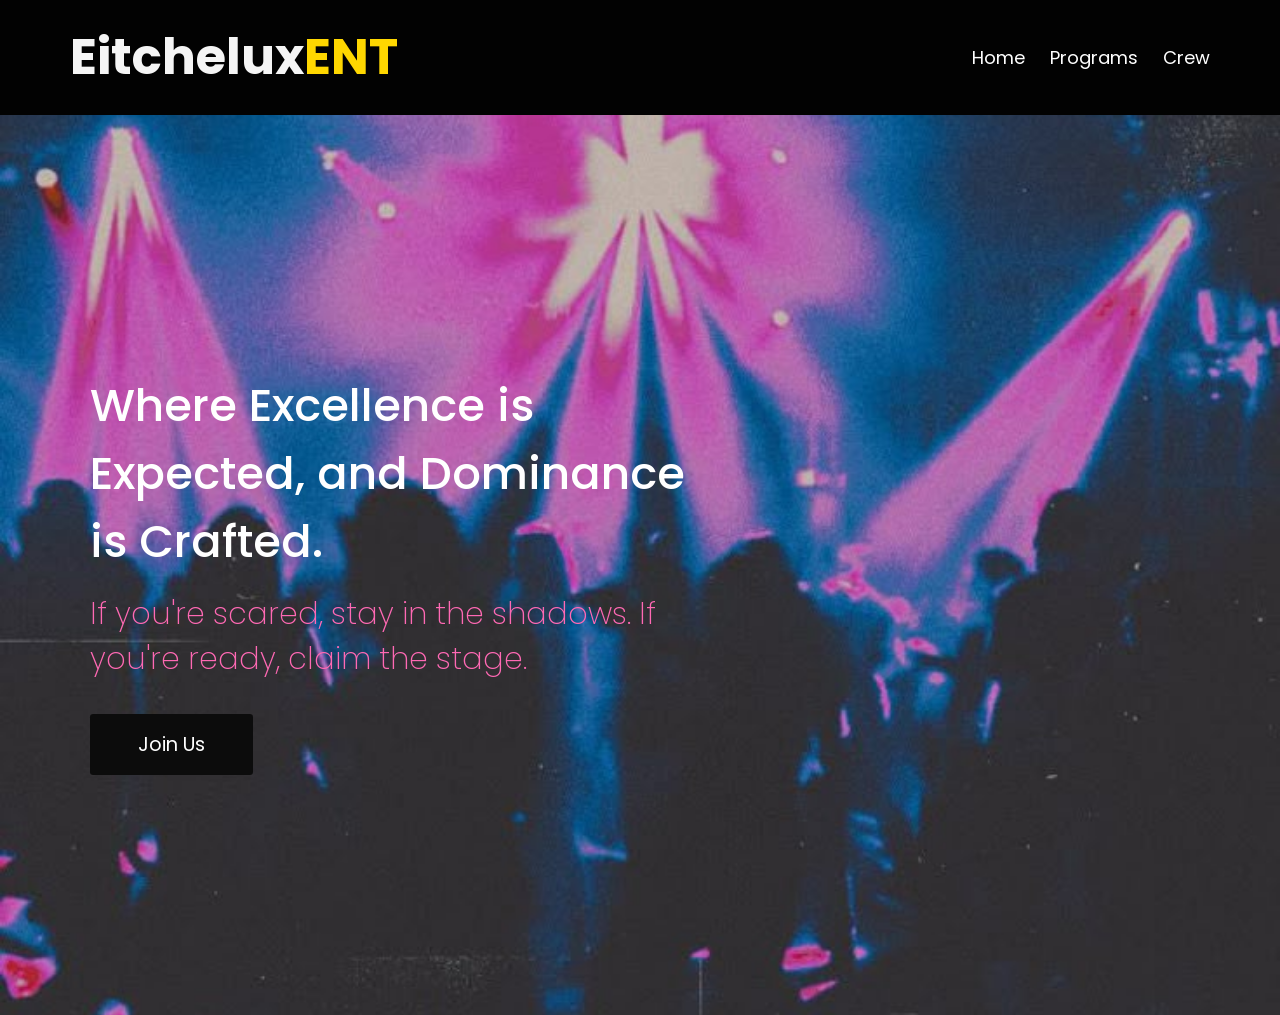
<file: index.html>
<!DOCTYPE html>
<html lang="en">
<head>
    <meta charset="UTF-8">
    <meta name="viewport" content="width=device-width, initial-scale=1.0">
    <title>EitcheluxENT | Official Website</title>
    <link rel="stylesheet" href="style.css">
</head>
<body>
     <!-- Navbar Start-->
     <nav class="navbar">
        <div class="navbar-logo">
            <h1>Eitchelux<span class="tec">ENT</span></h1>
        </div>
        <ul>
            <li><a href="#">Home</a></li>
            <li><a href="programs.html">Programs</a></li>
            <li><a href="crew.html">Crew</a></li>
        </ul>
     </nav>
     <!-- main start -->
     <nav class="home">
        <main class="isi">
            <h1>Where Excellence is Expected, and Dominance is Crafted.</h1>
            <p>If you're scared, stay in the shadows. If you're ready, claim the stage.</p>
            <a href="register.html" class="cta">Join Us</a>
        </main>
     </nav>
     <!-- main end -->
   
</body>
</html>
</file>
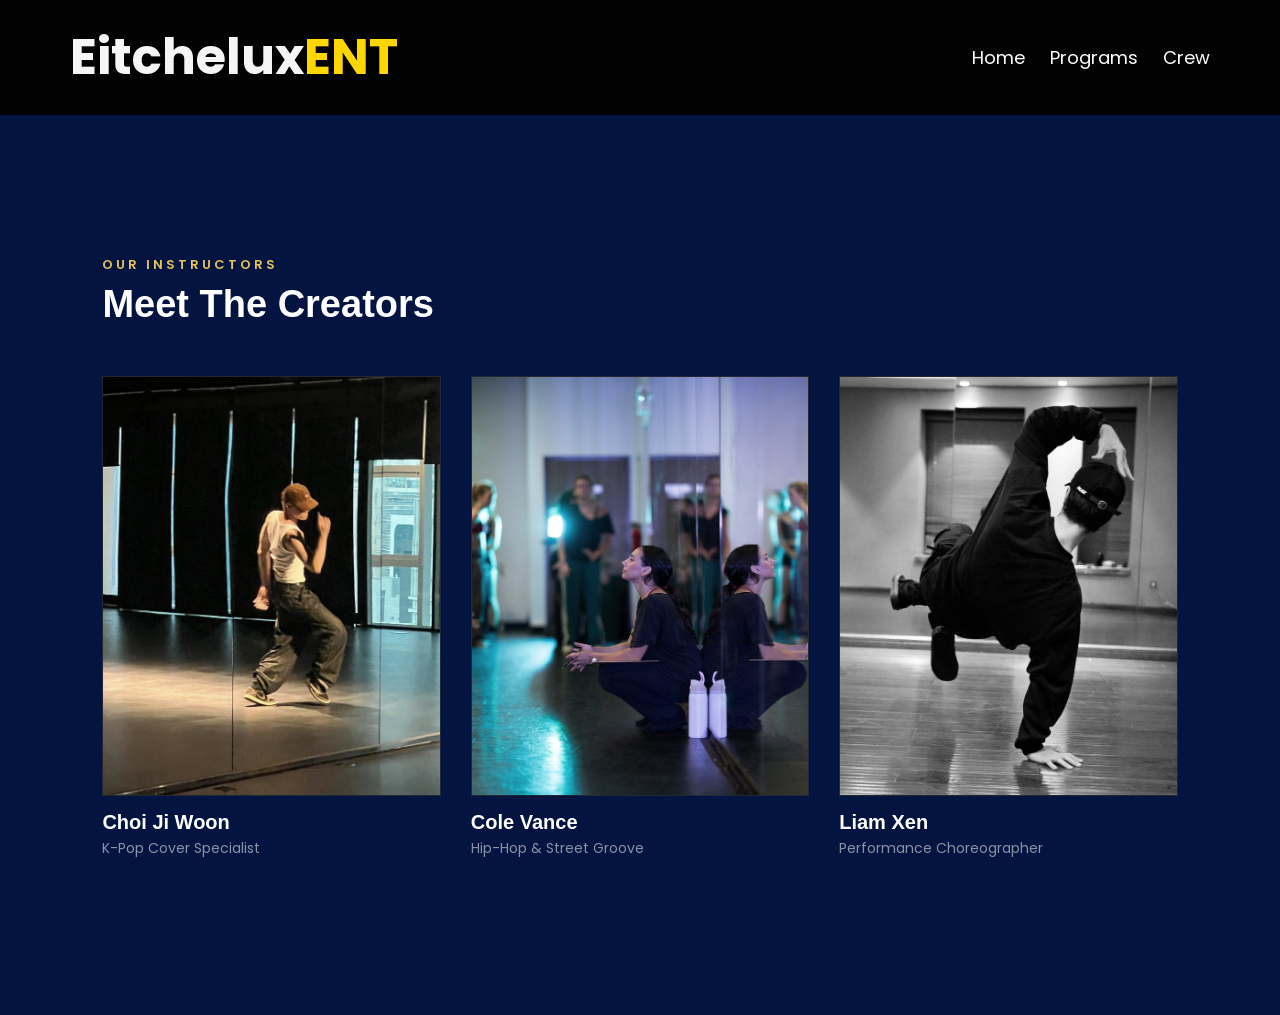
<file: crew.html>
<!DOCTYPE html>
<html lang="en">
<head>
    <meta charset="UTF-8">
    <meta name="viewport" content="width=device-width, initial-scale=1.0">
    <title>Crews</title>
    <link rel="stylesheet" href="style.css">
</head>
<body>
     <!-- Navbar Start-->
     <nav class="navbar">
        <div class="navbar-logo">
            <h1>Eitchelux<span class="tec">ENT</span></h1>
        </div>
        <ul>
            <li><a href="index.html">Home</a></li>
            <li><a href="programs.html">Programs</a></li>
            <li><a href="#">Crew</a></li>
        </ul>
     </nav>
    <main class="crew-section">
        <div class="crew-header">
            <span>OUR INSTRUCTORS</span>
            <h2>Meet The Creators</h2>
        </div>

        <div class="crew-grid">
            <!-- COACH 1 -->
            <div class="crew-card">
                <div class="crew-img-box">
                    <img src="crew1.jfif" alt="Choi Ji">
                </div>
                <div class="crew-info">
                    <h3>Choi Ji Woon</h3>
                    <p>K-Pop Cover Specialist</p>
                </div>
            </div>

            <!-- COACH 2 -->
            <div class="crew-card">
                <div class="crew-img-box">
                    <img src="crew2.jfif" alt="Cova">
                </div>
                <div class="crew-info">
                    <h3>Cole Vance</h3>
                    <p>Hip-Hop & Street Groove</p>
                </div>
            </div>

            <!-- COACH 3 -->
            <div class="crew-card">
                <div class="crew-img-box">
                    <img src="crew3.jfif" alt="Lixe">
                </div>
                <div class="crew-info">
                    <h3>Liam Xen</h3>
                    <p>Performance Choreographer</p>
                </div>
            </div>
        </div>
    </main>
</body>
</html>
</file>
<file: style.css>
@import url('https://fonts.googleapis.com/css2?family=Poppins:ital,wght@0,100;0,200;0,300;0,400;0,500;0,600;0,700;0,800;0,900;1,100;1,200;1,300;1,400;1,500;1,600;1,700;1,800;1,900&display=swap');

*{
    margin: 0;
    padding: 0;
    box-sizing: border-box;
    font-family: "Poppins", sans-serif;
}
.navbar {
    background-color: rgb(2, 2, 2);
    color: white;
    padding: 20px 70px;
    display: flex;
    justify-content: space-between;
    align-items: center;
}
.navbar .navbar-logo h1 {
    font-size: 50px;
    color: whitesmoke;
}
.navbar .navbar-logo .tec {
    color: gold;
}
.navbar ul{
    list-style: none;
    gap: 25px;
    display: flex;
}
.navbar ul li {
    position: relative;
}
.navbar ul li a {
    text-decoration: none;
    font-size: 18px;
    color: white;
    transition: 0.3s ease;
}
.navbar ul li a::before {
    position: absolute;
    width: 0;
    height: 2px;
    left: 2px;
    bottom: 5px;
    background-color: darkgoldenrod;
    transition: 0.3s ease;
}
.navbar ul li a:hover {
    color: darkorange;
}
.home {
    min-height: 100vh;
    display: flex;
    align-items: center;
    background-image: url('firstpict.jfif');
    background-repeat: no-repeat;
    background-size: cover;
    background-position: center;
}
.home .isi {
    padding: 1.4rem 7%;
    max-width: 50rem;
}
.isi a {
    text-decoration: none;
}
.isi h1{
    margin-top: 1rem;
    font-size: 45px;
    color: white;
    font-weight: 500;
}
.isi p {
    margin-top: 1rem;
    font-size: 30px;
    color: hotpink;
    font-weight: 200;
}
.isi .cta {
    margin-top: 2rem;
    display: inline-block;
    padding: 1rem 3rem;
    font-size: 1.2rem;
    color: white;
    background-color: rgb(12, 12, 12);
    border-radius: 0.2rem;
    margin-left: auto;
}

.programs {
    min-height: 100vh;
    display: flex;
    align-items: center;
    background-image: url('firstpict.jfif');
    background-repeat: no-repeat;
    background-size: cover;
    background-position: center;
}
.program-section {
    min-height: 100vh;
    display: flex;
    justify-content: center;
    align-items: center;
    text-align: center;
    padding: 60px 20px;
    background-size: cover;
    background-position: center;
    background-attachment: fixed; 
}
.kpop-bg {
    background: linear-gradient(rgba(248, 14, 151, 0.85), rgba(15, 15, 15, 0.85)), 
    url('bgkpopp.jfif');
    background-position: center;
    background-repeat: no-repeat;
    background-size: cover;
}

.hiphop-bg {
    background: linear-gradient(rgba(15, 15, 15, 0.9), rgba(18, 5, 197, 0.85)), 
    url('bghiphop.jfif');
    background-position: center;
    background-repeat: no-repeat;
    background-size: cover;
}
.program-container {
    display: flex;
    flex-direction: column;
    align-items: center;
    gap: 30px;
    max-width: 800px;
}
.video-wrapper {
    width: 100%;
    max-width: 600px;
    border-radius: 16px;
    overflow: hidden;
    box-shadow: 0 0 30px rgba(17, 16, 29, 0.85);
    border: 1px solid rgba(255, 255, 255, 0.1);
}
.video-wrapper video {
    width: 100%;
    display: block;
    object-fit: cover;
}
.program-desc h2 {
    font-family: 'Syne', sans-serif;
    font-weight: 800;
    font-size: 36px;
    color: #ffffff;
    letter-spacing: 2px;
    margin-bottom: 10px;
}
.program-desc p {
    font-family: 'Poppins', sans-serif;
    font-size: 18px;
    color: #cccccc;
    font-weight: 400;
}
.crew-section {
    min-height: 100vh;
    background-color: #031441;  
    padding: 140px 8% 60px 8%; 
    display: flex;
    flex-direction: column;
    gap: 50px;
}
.crew-header {
    text-align: left; 
}
.crew-header span {
    font-family: 'Poppins', sans-serif;
    font-size: 13px;
    font-weight: 600;
    color: #e5c158; 
    letter-spacing: 3px;
    display: block;
    margin-bottom: 8px;
}

.crew-header h2 {
    font-family: 'Syne', sans-serif;
    font-size: 38px;
    font-weight: 800;
    color: #ffffff;
}
.crew-grid {
    display: grid;
    grid-template-columns: repeat(3, 1fr); 
    gap: 30px; 
}
.crew-card {
    background: transparent;
    cursor: pointer;
}
.crew-img-box {
    width: 100%;
    height: 420px;
    background-color: #161b26;
    overflow: hidden;
    margin-bottom: 15px;
    border: 1px solid rgba(255, 255, 255, 0.05);
}

.crew-img-box img {
    width: 100%;
    height: 100%;
    object-fit: cover;
    filter: grayscale(20%); 
    transition: transform 0.5s cubic-bezier(0.25, 1, 0.5, 1);
}
.crew-info h3 {
    font-family: 'Syne', sans-serif;
    font-size: 20px;
    font-weight: 700;
    color: #ffffff;
    margin-bottom: 4px;
    transition: color 0.3s ease;
}

.crew-info p {
    font-family: 'Poppins', sans-serif;
    font-size: 14px;
    color: #8a92a6;
    font-weight: 400;
}
.crew-card:hover .crew-img-box img {
    transform: scale(1.04); 
}
.crew-card:hover .crew-info h3 {
    color: gold; 
}
.register-section {
    min-height: 100vh;
    display: flex;
    justify-content: center; 
    align-items: center;  
    padding: 60px 20px;
    background: 
        radial-gradient(circle at 90% 10%, rgba(255, 0, 85, 0.15), transparent 40%),
        radial-gradient(circle at 10% 85%, rgba(255, 0, 85, 0.12), transparent 45%),
        #070b14;
    background-attachment: fixed;
}
.form-container {
    background: rgba(17, 21, 34, 0.55); 
    backdrop-filter: blur(12px);       
    -webkit-backdrop-filter: blur(12px); 
    width: 100%;
    max-width: 420px;       
    padding: 45px 35px;     
    border-radius: 16px;    
    border: 1px solid rgba(255, 0, 85, 0.25);
    box-shadow: 0 20px 40px rgba(0, 0, 0, 0.5);
    display: flex;
    flex-direction: column;
}
.form-header {
    text-align: center;
    margin-bottom: 35px;
}
.form-header h2 {
    font-family: 'Syne', sans-serif;
    color: #ffffff;
    font-size: 28px;
    font-weight: 800;
    letter-spacing: 1px;
}
.form-header p {
    font-family: 'Poppins', sans-serif;
    color: #ff0055; 
    font-size: 13px;
    margin-top: 6px;
    font-weight: 500;
}
.input-box {
    margin-bottom: 22px;
    display: flex;
    flex-direction: column;
    gap: 8px;
}
.input-box label, .radio-label {
    font-family: 'Poppins', sans-serif;
    color: #ffffff;
    font-size: 14px;
    font-weight: 500;
    letter-spacing: 0.5px;
}
.input-box input, .input-box select {
    padding: 13px;
    background: rgba(26, 31, 50, 0.6); 
    border: 1px solid rgba(255, 255, 255, 0.1);
    border-radius: 8px;
    color: #ffffff;
    font-family: 'Poppins', sans-serif;
    font-size: 14px;
    outline: none;
    transition: 0.3s ease;
}
.input-box input:focus, .input-box select:focus {
    border-color: #ff0055; 
    box-shadow: 0 0 10px rgba(255, 0, 85, 0.3);
    background: rgba(26, 31, 50, 0.8);
}
.radio-section {
    margin-bottom: 30px;
}
.radio-group {
    display: flex;
    gap: 20px;
    margin-top: 10px;
    font-family: 'Poppins', sans-serif;
    color: #cccccc;
    font-size: 14px;
}
.radio-group label {
    cursor: pointer;
    display: flex;
    align-items: center;
    gap: 6px;
    transition: 0.2s;
}

.radio-group label:hover {
    color: #ffffff;
}
.btn-submit {
    width: 100%;
    padding: 15px;
    background-color: #ff0055; 
    color: white;
    border: none;
    border-radius: 8px;
    font-family: 'Syne', sans-serif;
    font-weight: 700;
    font-size: 16px;
    letter-spacing: 1px;
    cursor: pointer;
    transition: 0.3s ease;
}
.btn-submit:hover {
    background-color: #ffffff;
    color: #070b14;
    box-shadow: 0 0 25px rgba(255, 255, 255, 0.5);
    transform: translateY(-2px);
}
.back-home {
    display: block;
    text-align: center;
    font-family: 'Poppins', sans-serif;
    color: #8a92a6;
    font-size: 13px;
    margin-top: 18px;
    text-decoration: none;
    transition: 0.3s;
}
.back-home:hover {
    color: #ff0458;
    text-decoration: underline;
}
</file>
